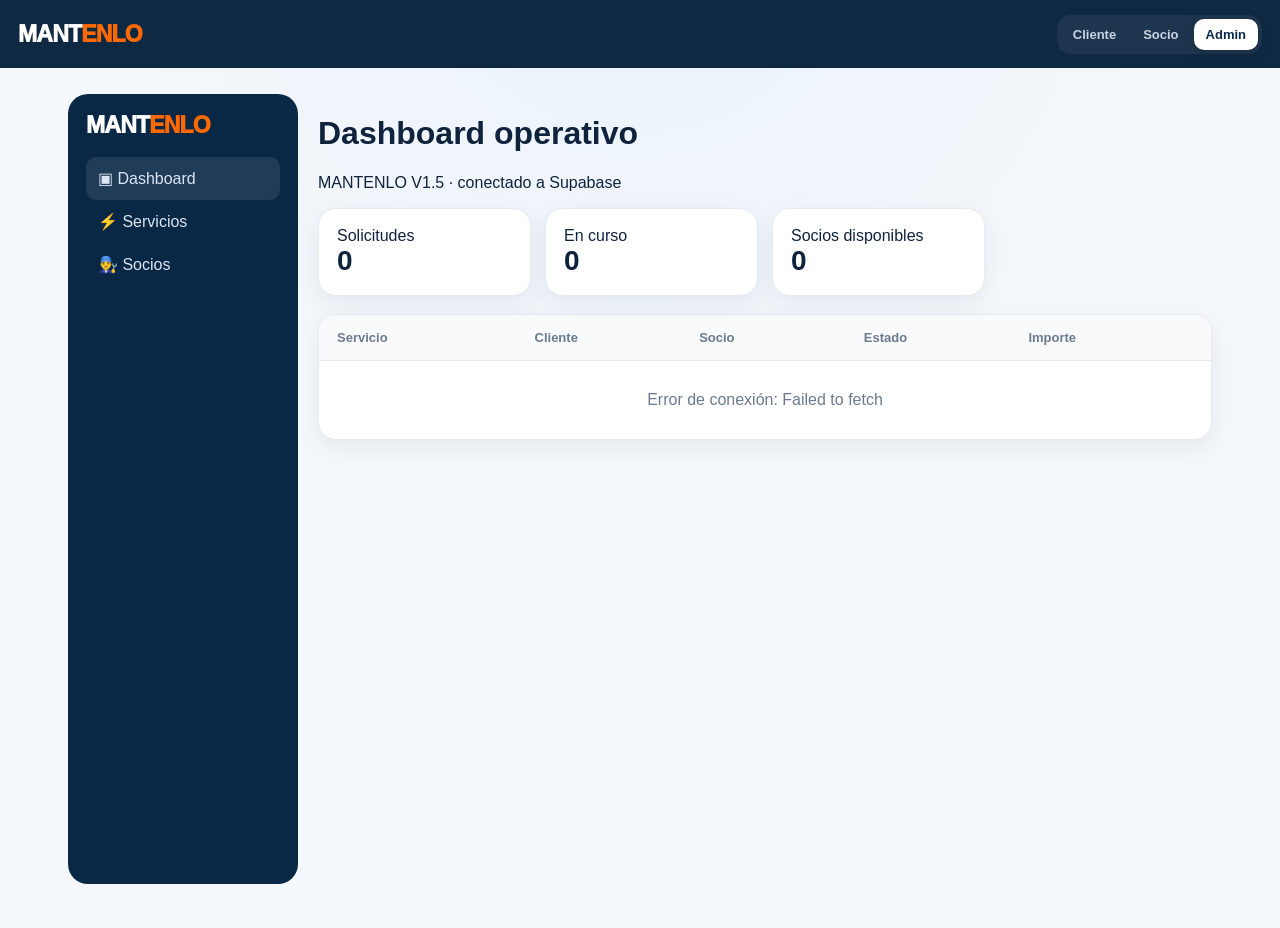
<file: admin.html>
<!doctype html><html lang="es-MX"><head><meta charset="utf-8"><meta name="viewport" content="width=device-width,initial-scale=1"><meta name="theme-color" content="#0f2d55"><link rel="manifest" href="manifest.json"><link rel="stylesheet" href="styles.css"><title>MANTENLO — Admin</title></head><body><header class="top"><div class="brand">MANT<span>ENLO</span></div><nav class="links"><a href="cliente.html">Cliente</a><a href="socio.html">Socio</a><a class="active" href="admin.html">Admin</a></nav></header><div class="wrap"><div class="dashboard"><aside class="side"><div class="brand" style="margin-bottom:18px">MANT<span>ENLO</span></div><a class="active">▣ Dashboard</a><a>⚡ Servicios</a><a>👨‍🔧 Socios</a></aside><main class="admin-main"><h1 class="sectionTitle">Dashboard operativo</h1><p class="muted">MANTENLO V1.5 · conectado a Supabase</p><div class="cards"><div class="metric"><span class="muted">Solicitudes</span><div class="n" id="count">0</div></div><div class="metric"><span class="muted">En curso</span><div class="n" id="active">0</div></div><div class="metric"><span class="muted">Socios disponibles</span><div class="n" id="partners">0</div></div></div><div class="table"><div class="row head"><div>Servicio</div><div>Cliente</div><div>Socio</div><div>Estado</div><div>Importe</div></div><div id="rows"></div></div></main></div></div><script src="app.js"></script><script>
async function render(){try{const [rs,ps]=await Promise.all([getRequests(),getPartners()]);document.getElementById('count').textContent=rs.length;document.getElementById('active').textContent=rs.filter(r=>!['completed','cancelled'].includes(r.status)).length;document.getElementById('partners').textContent=ps.filter(p=>p.available).length;document.getElementById('rows').innerHTML=rs.map(r=>`<div class="row"><div><b>${esc(r.category)}</b><br><span class="pill">${esc(r.problem)}</span></div><div>${esc(r.customer_name)}</div><div>${esc(r.partners?.name||'Buscando...')}</div><div><span class="badge">${esc(statusLabel[r.status]||r.status)}</span></div><div><b>${money(r.total||r.visit_fee)}</b></div></div>`).join('')||'<div class="empty">No hay solicitudes.</div>'}catch(e){document.getElementById('rows').innerHTML='<div class="empty">Error de conexión: '+esc(e.message)+'</div>'}}render();setInterval(render,2500);
</script></body></html>
</file>
<file: styles.css>
:root{
 --navy:#092846;--navy2:#123a60;--orange:#ff6900;--orange2:#ff8b32;
 --ink:#10233d;--muted:#6d7b90;--bg:#f4f7fb;--card:#fff;--line:#e6ebf2;
 --green:#118968;--shadow:0 16px 48px rgba(11,40,70,.10);--soft-shadow:0 8px 24px rgba(11,40,70,.065)
}
*{box-sizing:border-box}
html{-webkit-text-size-adjust:100%;background:var(--bg)}
body{margin:0;min-height:100vh;font-family:Inter,-apple-system,BlinkMacSystemFont,"SF Pro Display","Segoe UI",Roboto,Arial,sans-serif;color:var(--ink);background:radial-gradient(circle at 50% -10%,#eaf2fb 0,transparent 34rem),var(--bg);-webkit-font-smoothing:antialiased}
button,input,textarea,select{font:inherit}button{border:0;cursor:pointer;-webkit-tap-highlight-color:transparent}svg{stroke-width:2}
.top{min-height:68px;background:rgba(8,35,61,.97);color:#fff;display:flex;align-items:center;justify-content:space-between;gap:12px;padding:11px max(18px,env(safe-area-inset-right)) 11px max(18px,env(safe-area-inset-left));position:sticky;top:0;z-index:30;box-shadow:0 1px 0 rgba(255,255,255,.06)}
.brand{font-size:23px;font-weight:950;letter-spacing:-.8px}.brand span{color:var(--orange)}
.links{display:flex;gap:3px;padding:4px;background:rgba(255,255,255,.055);border-radius:14px}.links a{text-decoration:none;color:#c8d4e2;padding:8px 12px;border-radius:10px;font-size:13px;font-weight:750}.links a.active{background:#fff;color:var(--navy);box-shadow:0 5px 16px rgba(0,0,0,.13)}
.wrap{max-width:1180px;margin:auto;padding:26px 18px 44px}
.phone{width:min(100%,470px);min-height:min(770px,calc(100dvh - 120px));margin:auto;background:rgba(255,255,255,.98);border:1px solid rgba(9,40,70,.06);border-radius:30px;box-shadow:var(--shadow);overflow:hidden}
.main{padding:27px 25px calc(32px + env(safe-area-inset-bottom))}
.hero{position:relative;padding:2px 0 5px}.hero:after{content:"";position:absolute;right:-70px;top:-55px;width:210px;height:210px;background:radial-gradient(circle,#eaf4ff,transparent 68%);z-index:0}.hero>*{position:relative;z-index:1}
.status{display:inline-flex;align-items:center;gap:7px;background:#e9f8f3;color:#087356;border:1px solid #d8f1e8;border-radius:999px;padding:7px 11px;font-size:11px;font-weight:850}.status-dot{width:7px;height:7px;background:#11a879;border-radius:50%;box-shadow:0 0 0 4px rgba(17,168,121,.1)}
.title{font-size:clamp(30px,8vw,40px);line-height:1.04;letter-spacing:-1.5px;margin:12px 0 10px;font-weight:900;color:#0b2039}.subtitle{color:var(--muted);font-size:15px;line-height:1.5;margin:0 0 23px}
.grid{display:grid;grid-template-columns:1fr 1fr;gap:12px}.service{min-height:112px;border:1px solid var(--line);border-radius:20px;background:#fff;padding:16px;text-align:left;color:var(--navy);font-weight:850;display:flex!important;align-items:flex-start;gap:12px;box-shadow:0 5px 16px rgba(11,40,70,.035);transition:.16s}.service:hover{transform:translateY(-2px);box-shadow:var(--soft-shadow)}
.service .icon{flex:0 0 48px;width:48px;height:48px;border-radius:15px;display:grid;place-items:center;font-size:25px;background:linear-gradient(145deg,#edf5fd,#fff);border:1px solid #e2e9f1}.service>span:not(.icon){display:flex;flex-direction:column;gap:5px;padding-top:2px}.service small{font-size:12px;color:#7a8799;font-weight:550;line-height:1.3}
.trust-card{margin-top:18px;border-radius:20px;padding:17px;background:linear-gradient(120deg,#f1f8ff,#fff8f1);border:1px solid #e4edf5;display:flex;align-items:center;gap:14px}.trust-visual{width:52px;height:52px;flex:0 0 52px;border-radius:16px;background:#fff;display:grid;place-items:center;color:var(--navy);box-shadow:var(--soft-shadow)}.trust-visual svg{width:26px}.trust-card b{display:block;font-size:15px}.trust-card span{display:block;color:var(--muted);font-size:12px;line-height:1.4;margin-top:3px}
.trust-row{display:grid;grid-template-columns:repeat(3,1fr);gap:8px;margin-top:17px}.trust-row div{text-align:center;color:#607087;font-size:10px;font-weight:700}.trust-row svg{display:block;margin:0 auto 6px;width:20px;color:#1679c4}.trust-row div:first-child svg{color:#13a278}.trust-row div:last-child svg{color:#e85a67}
.back{display:inline-flex;align-items:center;gap:7px;background:none;color:var(--navy);font-weight:800;padding:6px 0;margin-bottom:18px}.back svg{width:18px}
.screen-heading{display:flex;align-items:center;gap:14px;margin-bottom:22px}.screen-heading .title{margin:0 0 4px;font-size:34px}.screen-heading .subtitle{margin:0}.screen-heading.compact{align-items:flex-start}.heading-icon{width:55px;height:55px;flex:0 0 55px;border-radius:17px;background:linear-gradient(145deg,#e9f4ff,#fff);border:1px solid #e2eaf2;display:grid;place-items:center;color:#147ac5}.heading-icon svg{width:27px;height:27px}
.option-list{display:grid;gap:11px}.option{border:1px solid var(--line);border-radius:18px;background:#fff;padding:16px;margin:10px 0;box-shadow:0 4px 14px rgba(11,40,70,.035)}.option.choice{margin:0;min-height:60px;display:flex;align-items:center;justify-content:space-between;gap:12px;transition:.15s}.option.choice svg{width:19px;color:#8390a2}.option.choice.selected{border:1.5px solid var(--orange);background:#fffaf6;box-shadow:0 0 0 3px rgba(255,105,0,.07)}.option.choice.selected svg{color:var(--orange)}
.primary,.secondary{width:100%;min-height:55px;border-radius:17px;padding:15px 18px;font-weight:850;font-size:16px;margin-top:16px;transition:.15s}.primary{background:linear-gradient(135deg,var(--orange),var(--orange2));color:#fff;box-shadow:0 11px 26px rgba(255,105,0,.23);display:flex;align-items:center;justify-content:center;gap:7px}.primary svg{width:18px}.primary:active,.secondary:active{transform:scale(.985)}.secondary{background:#eef3f8;color:var(--navy);margin-top:10px}
.label{display:block;font-size:13px;font-weight:850;color:#34445a;margin:17px 0 8px}.input,.textarea{width:100%;border:1px solid #dfe6ee;border-radius:16px;padding:14px 15px;background:#fbfcfe;outline:none;font-size:16px;color:var(--ink)}.input:focus,.textarea:focus{background:#fff;border-color:var(--orange);box-shadow:0 0 0 4px rgba(255,105,0,.08)}
.input-wrap{position:relative}.input-wrap>svg{position:absolute;left:15px;top:50%;transform:translateY(-50%);width:19px;color:#377aaa;pointer-events:none}.input-wrap .input{padding-left:46px}
.slot-heading{display:flex;align-items:end;justify-content:space-between;gap:12px;margin:24px 0 11px}.slot-heading b{display:flex;align-items:center;gap:7px;font-size:14px}.slot-heading svg{width:18px;color:#176fae}.slot-heading span{font-size:10px;color:var(--muted)}
.slot-grid{display:grid;grid-template-columns:1fr 1fr;gap:10px}.slot-option{position:relative;margin:0!important;min-height:58px;padding:12px!important;text-align:center}.slot-option.selected{border:1.5px solid var(--orange);background:#fff9f4;color:#e85e00;box-shadow:0 0 0 3px rgba(255,105,0,.07)}.slot-check{position:absolute;right:8px;top:50%;transform:translateY(-50%);width:24px;height:24px;border-radius:50%;background:var(--orange);color:#fff;display:grid;place-items:center;font-size:12px}.empty-slot{grid-column:1/-1}.helper{display:flex;align-items:center;justify-content:center;gap:7px;color:#7c899b;font-size:10px;margin:14px 0 0}.helper svg{width:15px}
.pill{font-size:11px;color:var(--muted);font-weight:650;line-height:1.45}.price{font-size:29px;font-weight:900;color:var(--navy);letter-spacing:-1px}
.photo{height:145px;border-radius:20px;background:linear-gradient(135deg,#e8f0f7,#fff);display:flex;align-items:center;justify-content:center;color:var(--muted);border:1px solid var(--line);margin-bottom:13px}.map{height:250px;border-radius:21px;background:linear-gradient(135deg,#e1eee4,#dce9f5);position:relative;overflow:hidden}.pin{position:absolute;font-size:29px}.pin.a{left:22%;top:65%}.pin.b{left:67%;top:28%}.route{position:absolute;left:27%;top:52%;width:45%;height:4px;border-radius:99px;background:var(--orange);transform:rotate(-24deg);transform-origin:left}
.tech{display:flex;gap:14px;align-items:center;padding:16px;border:1px solid var(--line);border-radius:20px;margin:16px 0;box-shadow:var(--soft-shadow)}.avatar{width:57px;height:57px;border-radius:18px;background:#e6eef7;display:grid;place-items:center;font-weight:900;color:var(--navy)}.stars{color:#f2a000;font-weight:850}
.notice{background:#fff8f2;border:1px solid #ffddc5;border-radius:17px;padding:14px;margin:13px 0}.center-space{text-align:center;padding-top:76px}.bigicon{width:82px;height:82px;border-radius:25px;background:#f0f5fa;margin:0 auto 18px;display:grid;place-items:center;font-size:42px;box-shadow:var(--soft-shadow)}
.timeline{display:grid;grid-template-columns:repeat(4,1fr);gap:5px;margin-top:20px;padding-top:15px;border-top:1px solid var(--line);font-size:10px;color:var(--muted);text-align:center}.cost{border:1px solid var(--line);border-radius:20px;overflow:hidden;margin:15px 0;box-shadow:var(--soft-shadow)}.cost>div{display:flex;justify-content:space-between;padding:13px 15px;border-bottom:1px solid var(--line)}.cost>div:last-child{border:0}.cost .total{background:#f7f9fc;color:var(--navy);font-size:18px}
.rating-box{border:1px solid var(--line);border-radius:20px;padding:19px;margin:20px 0;background:#fbfcfe}.rating-stars.interactive{display:flex;justify-content:center;gap:2px}.rating-stars .star{background:none;color:#d2d9e2;font-size:38px;padding:5px}.rating-stars .star.on{color:#f4a000}.loader{width:42px;height:42px;border:4px solid #e5ebf2;border-top-color:var(--orange);border-radius:50%;margin:30px auto;animation:spin .8s linear infinite}@keyframes spin{to{transform:rotate(360deg)}}button:disabled{opacity:.55}
.dashboard{display:grid;grid-template-columns:230px minmax(0,1fr);gap:20px}.side{background:var(--navy);color:#fff;border-radius:20px;padding:18px;height:calc(100vh - 110px);position:sticky;top:88px}.side a{display:block;color:#dbe6f5;text-decoration:none;padding:12px;border-radius:10px}.side a.active,.side a:hover{background:#ffffff18}.cards{display:grid;grid-template-columns:repeat(4,1fr);gap:14px}.metric,.table{background:#fff;border:1px solid var(--line);border-radius:18px;box-shadow:var(--soft-shadow)}.metric{padding:18px}.metric .n{font-size:28px;font-weight:900}.table{margin-top:18px;overflow:auto}.row{display:grid;grid-template-columns:1.2fr 1fr 1fr 1fr 1fr;padding:15px 18px;border-bottom:1px solid var(--line);min-width:720px}.row.head{font-weight:800;background:#f8fafc;color:var(--muted);font-size:13px}.badge{padding:6px 9px;border-radius:999px;background:#eef3f9;color:var(--navy);font-size:11px;font-weight:800}.admin-main{min-width:0}.empty{padding:30px;text-align:center;color:var(--muted)}.quote-form .label{display:block}
@media(max-width:800px){body{background:#fff}.top{min-height:64px;padding:10px 14px}.brand{font-size:21px}.links a{font-size:12px;padding:8px 10px}.wrap{padding:0}.phone{width:100%;max-width:none;min-height:calc(100dvh - 64px);border:0;border-radius:0;box-shadow:none}.main{width:100%;max-width:540px;margin:auto;padding:28px 20px calc(34px + env(safe-area-inset-bottom))}.dashboard{grid-template-columns:1fr}.side{height:auto;position:static;display:flex;overflow:auto}.cards{grid-template-columns:1fr 1fr}}
@media(max-width:390px){.top{padding-left:10px;padding-right:10px;gap:7px}.brand{font-size:19px}.links a{padding:7px 8px;font-size:11px}.main{padding-left:17px;padding-right:17px}.grid{gap:9px}.service{padding:13px;gap:9px}.service .icon{width:42px;height:42px;flex-basis:42px}.slot-grid{grid-template-columns:1fr}.trust-row{gap:4px}}
@media(prefers-reduced-motion:reduce){*{transition:none!important;animation:none!important}}


/* ===== MANTENLO target visual — 2026-09-21 ===== */
.home-screen .main{padding-top:34px}
.service-grid{gap:12px}
.premium-service{
  position:relative;align-items:center!important;min-height:112px;padding:15px 38px 15px 15px!important;
  overflow:hidden;
}
.premium-service .service-icon{width:52px;height:52px;flex:0 0 52px;border-radius:17px}
.premium-service .service-icon svg{width:29px;height:29px;stroke-width:2.35}
.service-copy{min-width:0}
.service-copy b{font-size:15px;line-height:1.15;color:#092846}
.service-copy small{font-size:12px!important}
.service-chevron{position:absolute;right:14px;width:19px;height:19px;color:#8190a4}
.service-plomeria{color:#147bc2;background:#eaf5ff!important}
.service-electricidad{color:#f2a900;background:#fff7df!important}
.service-boiler{color:#f05b34;background:#fff0ed!important}
.service-cerrajeria{color:#8053db;background:#f3edff!important}
.service-aire{color:#4aa9e9;background:#ebf7ff!important}
.service-otro{color:#667085;background:#f0f2f5!important}

.house-banner{
  min-height:132px;padding:0 18px 0 0;margin-top:20px;overflow:hidden;
  background:linear-gradient(115deg,#e9f7ff 0%,#f7f4ff 52%,#fff4ec 100%);
}
.house-art{width:46%;align-self:stretch;display:flex;align-items:flex-end;justify-content:center;overflow:hidden}
.house-art img{width:150px;max-width:115%;height:auto;display:block;filter:drop-shadow(0 8px 12px rgba(9,40,70,.10))}
.house-copy{flex:1;padding:20px 0}
.house-copy b{font-size:18px;line-height:1.15;color:#092846}
.house-copy span{font-size:12px;line-height:1.45;margin-top:7px}

.trust-row{margin:24px 0 4px;gap:4px}
.trust-row div{display:flex;flex-direction:column;align-items:center}
.trust-row svg{width:27px;height:27px;margin-bottom:8px;stroke-width:2.3}
.trust-row b{font-size:11px;color:#15324f;line-height:1.2}
.trust-row span{font-size:9px;line-height:1.35;color:#7b8798;margin-top:5px}

.screen-heading .heading-icon{border:0;box-shadow:none}
.screen-heading .heading-icon svg{width:30px;height:30px}
.heading-icon.service-plomeria{color:#147bc2;background:#eaf5ff}
.heading-icon.service-electricidad{color:#e9a400;background:#fff7df}
.heading-icon.service-boiler{color:#ef5b34;background:#fff0ed}
.heading-icon.service-cerrajeria{color:#8053db;background:#f3edff}
.heading-icon.service-aire{color:#4aa9e9;background:#ebf7ff}
.heading-icon.service-otro{color:#667085;background:#f0f2f5}
.option.choice{padding:17px 18px;min-height:64px}
.option.choice span{font-size:15px;font-weight:650;color:#193047}
.option.choice svg{width:20px;height:20px}
.option.choice.selected{background:#fffaf6}
@media(max-width:390px){
  .premium-service{padding-left:12px!important;padding-right:31px!important}
  .premium-service .service-icon{width:45px;height:45px;flex-basis:45px}
  .premium-service .service-icon svg{width:25px;height:25px}
  .service-copy b{font-size:14px}
  .house-banner{min-height:120px}
  .house-art img{width:128px}
  .house-copy b{font-size:16px}
}
</file>
